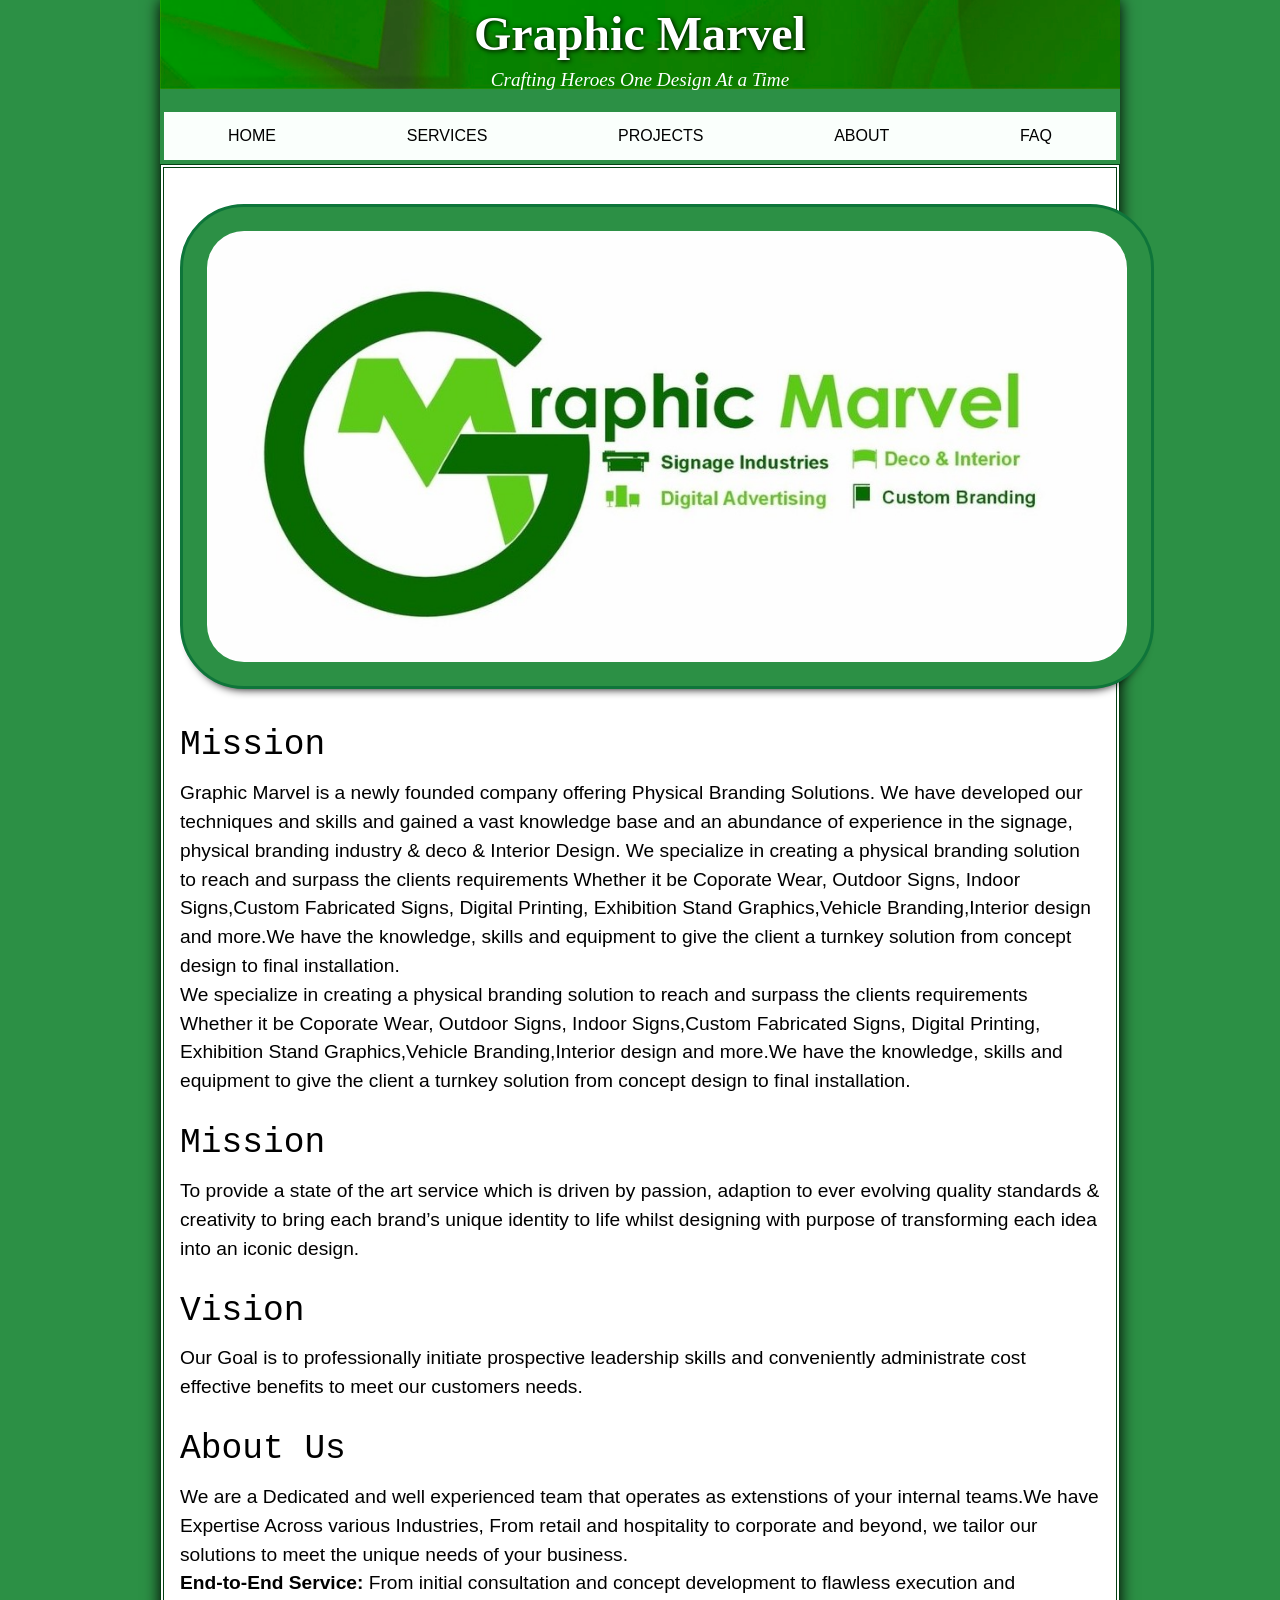
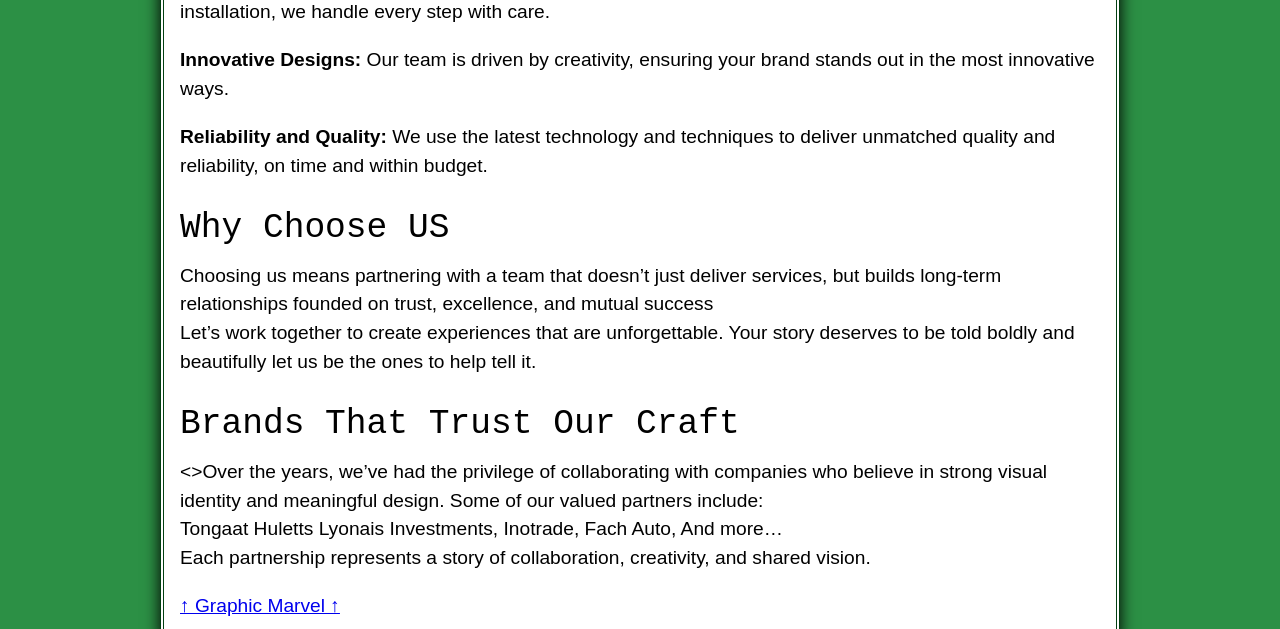
<file: index.html>
<!DOCTYPE html>
<html lang="en">
<head>
   <meta charset="UTF-8">
   <meta name="viewport" content="width=device-width, initial-scale=1.0">
   <title>Graphic Marvel</title>
   <link rel="stylesheet" href="reset.css">
   <link rel="stylesheet" href="main.css">
</head>
<body>
   <div class="wrapper">

      <header id ="top">
         <h1>Graphic Marvel</h1>
         <p>Crafting Heroes One Design At a Time</p>
      </header>


      <nav>
         <ul>
            <li><a href="index.html">Home</a></li>
            <li><a href="services.html">Services</a></li>
            <li><a href="projects.html">Projects</a></li>
            <li><a href="about.html">About</a></li>
            <li><a href="quote.html">FAQ</a></li>
         </ul>
      </nav>

      <main>
         <section class="logo">
         <img src="images/logo.jpeg" alt="Graphic Marvel">
         </section>
         
         <div class="container-md">
      <h2><code>Mission</code></h2>
      <p>Graphic Marvel is a newly founded company offering Physical Branding Solutions.
               We have developed our techniques and skills and gained a vast knowledge base and an abundance of experience in the signage, physical branding industry & deco & Interior Design. We specialize in creating a physical branding solution to reach and surpass the clients requirements Whether it be Coporate Wear, Outdoor Signs, Indoor Signs,Custom Fabricated Signs, Digital Printing, Exhibition Stand Graphics,Vehicle Branding,Interior design and more.We have the knowledge, skills and equipment to give the client a turnkey solution from concept design to final installation.<br>We specialize in creating a physical branding solution to reach and surpass the clients requirements Whether it be Coporate Wear, Outdoor Signs, Indoor Signs,Custom Fabricated Signs, Digital Printing, Exhibition Stand Graphics,Vehicle Branding,Interior design and more.We have the knowledge, skills and equipment to give the client a turnkey solution from concept design to final installation.</p>
   </div>


   <div class="container-md">
      <h2><code>Mission</code></h2>
      <p>To provide a state of the art service which is driven by passion, adaption to ever evolving quality standards & creativity to bring each brand’s unique identity to life whilst designing with purpose of transforming each idea into an iconic design.<br></p>
   </div>

   <div class="container-md">
      <h2><code>Vision</code></h2>
      <p>Our Goal is to professionally initiate prospective leadership skills and conveniently administrate cost effective benefits to meet our customers needs.<br></p>
   </div>

   <div class="container-md">
      <h2><code> About Us</code></h2>
      <p>We are a Dedicated and well experienced team that operates as extenstions of your internal teams.We have Expertise Across various Industries, From retail and hospitality to corporate and beyond, we tailor our solutions to meet the unique needs of your business.<br><b>End-to-End Service:</b> From initial consultation and concept development to flawless execution and installation, we handle every step with care.</p>
            <p><b>Innovative Designs:</b> Our team is driven by creativity, ensuring your brand stands out in the most innovative ways.</p>
            <p><b>Reliability and Quality:</b> We use the latest technology and techniques to deliver unmatched quality and reliability, on time and within budget.</p>
            <p></p>
   </div>

   <div class="container-md">
      <h2><code>Why Choose US</code></h2>
      <p> Choosing us means partnering with a team that doesn’t just deliver services, but builds long-term relationships founded on trust, excellence, and mutual success<br>Let’s work together to create experiences that are unforgettable. Your story deserves to be told boldly and beautifully let us be the ones to help tell it.</p>
   </div>

   <div class="container-md" >
      <h2><code>Brands That Trust Our Craft</code></h2>
      <>Over the years, we’ve had the privilege of collaborating with companies who believe in strong visual identity and meaningful design.
      Some of our valued partners include:<br>Tongaat Huletts Lyonais Investments, Inotrade, Fach Auto, And more…<br>Each partnership represents a story of collaboration, creativity, and shared vision.</p>

      <div class="backtotop">
        <a href="#top">&uarr; Graphic Marvel &uarr;</a>
      </div>
   </div>

   



</body>
</html>
</file>
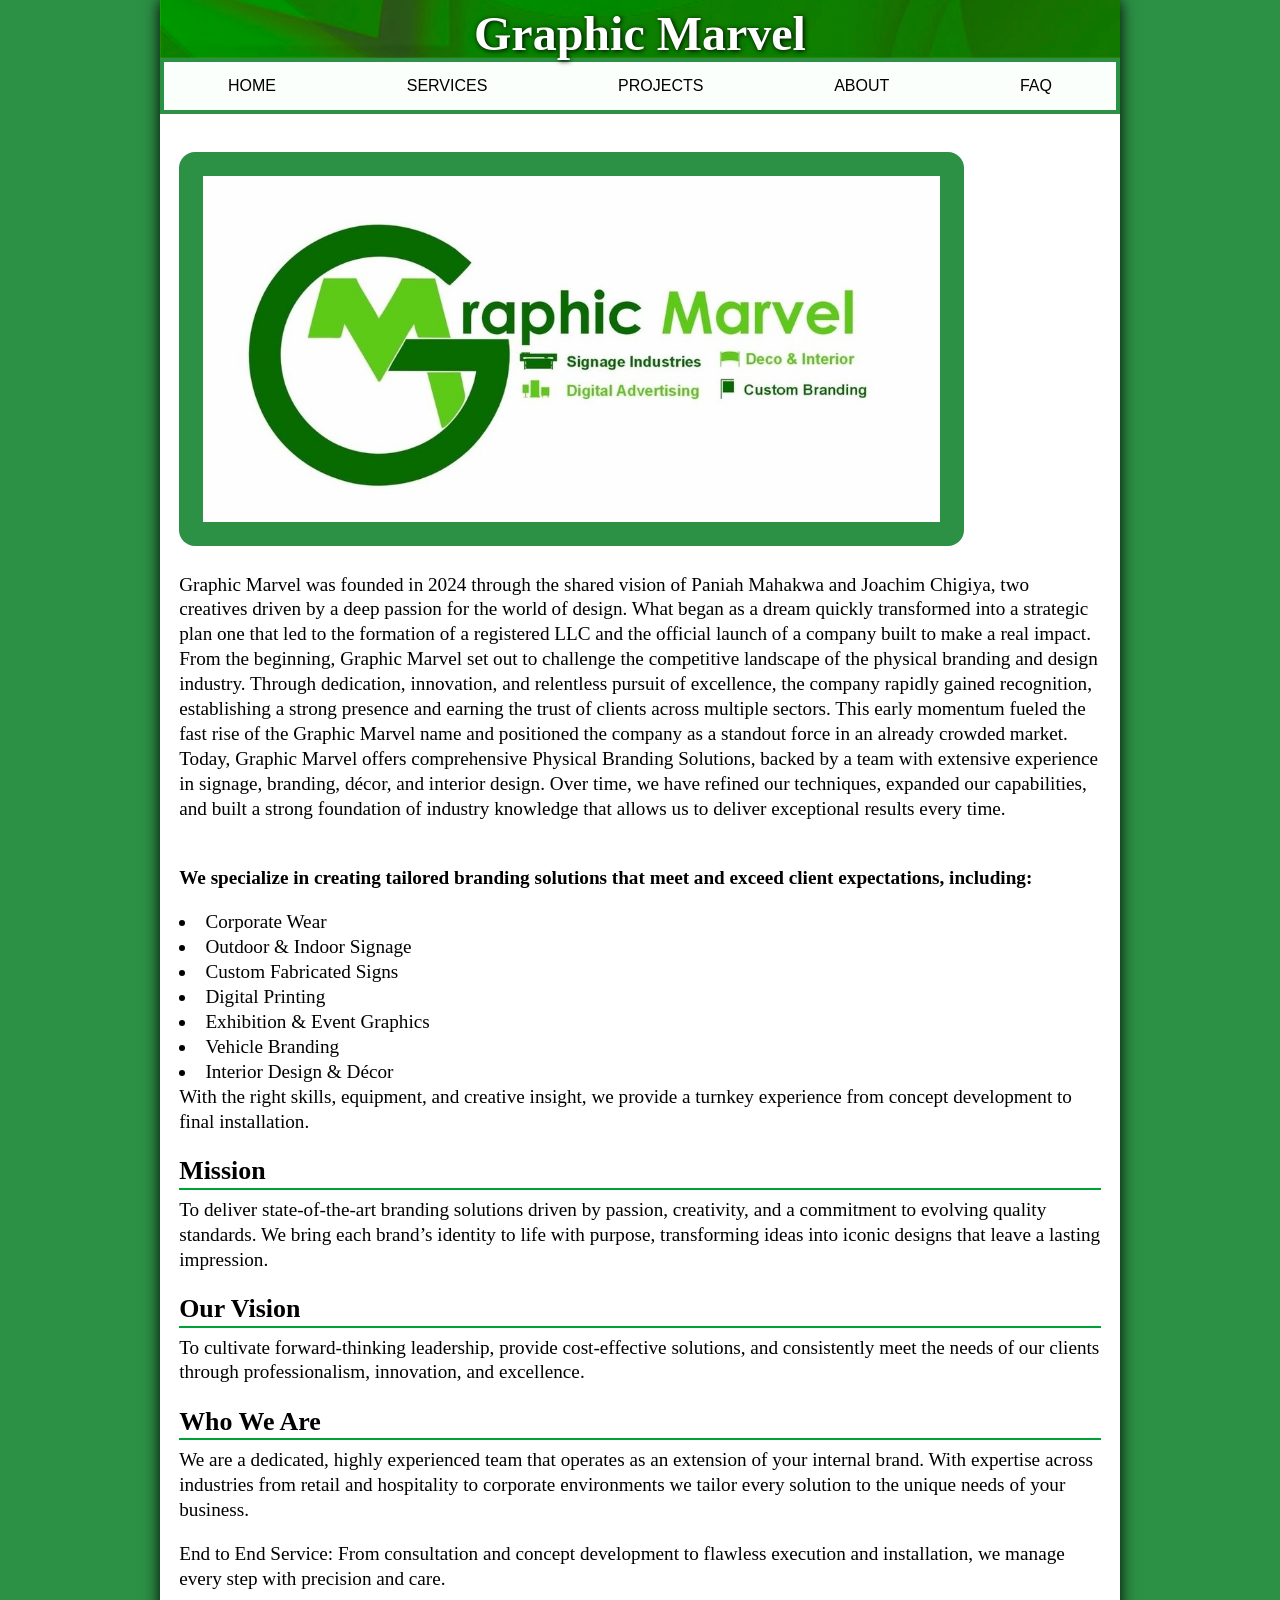
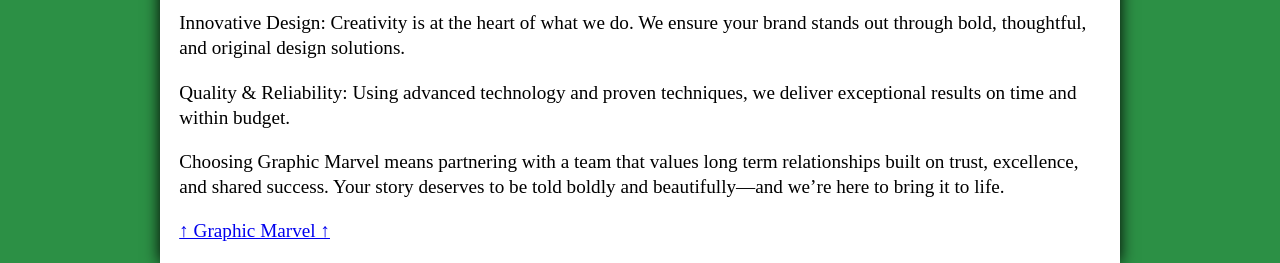
<file: about.html>
<!DOCTYPE html>
<html lang="en">
<head>
   <meta charset="UTF-8">
   <meta name="viewport" content="width=device-width, initial-scale=1.0">
   <title>Projects</title>
   <link rel="stylesheet" href="reset.css">
   <link rel="stylesheet" href="main.css">
   <link href="https://fonts.googleapis.com/css2?family=Akaya+Kanadaka&family=Satisfy&family=Sour+Gummy:ital,wght@0,100..900;1,100..900&display=swap" rel="stylesheet">
   <link rel="stylesheet" href='https://maxcdn.bootstrapcdn.com/font-awesome/4.3.0/css/font-awesome.min.css'>
</head>

<body>
   <div class="wrapper">
      <header>
         <h1>Graphic Marvel</h1>
      </header>
      <nav>
         <ul>
            <li><a href="index.html">Home</a></li>
            <li><a href="services.html">Services</a></li>
            <li><a href="projects.html">Projects</a></li>
            <li><a href="about.html">About</a></li>
            <li><a href="quote.html">FAQ</a></li>
         </ul>
      </nav>

       <section class="right-column">

         <img src="images/logo.jpeg" alt="Logo">

<p> Graphic Marvel was founded in 2024 through the shared vision of Paniah Mahakwa and Joachim Chigiya, two creatives driven by a deep passion for the world of design. What began as a dream quickly transformed into a strategic plan one that led to the formation of a registered LLC and the official launch of a company built to make a real impact.

From the beginning, Graphic Marvel set out to challenge the competitive landscape of the physical branding and design industry. Through dedication, innovation, and relentless pursuit of excellence, the company rapidly gained recognition, establishing a strong presence and earning the trust of clients across multiple sectors. This early momentum fueled the fast rise of the Graphic Marvel name and positioned the company as a standout force in an already crowded market.

Today, Graphic Marvel offers comprehensive Physical Branding Solutions, backed by a team with extensive experience in signage, branding, décor, and interior design. Over time, we have refined our techniques, expanded our capabilities, and built a strong foundation of industry knowledge that allows us to deliver exceptional results every time.</p>

<b><br><p>We specialize in creating tailored branding solutions that meet and exceed client expectations, including:</p></b>

<li>Corporate Wear</li>
<li>Outdoor & Indoor Signage</li>
<li>Custom Fabricated Signs</li>
<li>Digital Printing</li>
<li>Exhibition & Event Graphics</li>
<li>Vehicle Branding</li>
<li>Interior Design & Décor</li>

<p>With the right skills, equipment, and creative insight, we provide a turnkey experience from concept development to final installation.</p>

<h2> Mission </h2>
<p>To deliver state‑of‑the‑art branding solutions driven by passion, creativity, and a commitment to evolving quality standards. We bring each brand’s identity to life with purpose, transforming ideas into iconic designs that leave a lasting impression.</p>

<h2>Our Vision</h2>
<p>To cultivate forward‑thinking leadership, provide cost‑effective solutions, and consistently meet the needs of our clients through professionalism, innovation, and excellence.</p>

<h2>Who We Are</h2>

<p>We  are a dedicated, highly experienced team that operates as an extension of your internal brand. With expertise across industries from retail and hospitality to corporate environments we tailor every solution to the unique needs of your business.</p>

<p>End to End Service: From consultation and concept development to flawless execution and installation, we manage every step with precision and care.</p>

<p>Innovative Design: Creativity is at the heart of what we do. We ensure your brand stands out through bold, thoughtful, and original design solutions.</p>

<p>Quality & Reliability: Using advanced technology and proven techniques, we deliver exceptional results on time and within budget.</p>

<p>Choosing Graphic Marvel means partnering with a team that values long term relationships built on trust, excellence, and shared success. Your story deserves to be told boldly and beautifully—and we’re here to bring it to life.
</p>


 <div class="backtotop">
        <a href="#top">&uarr; Graphic Marvel &uarr;</a>
      </div>
</file>
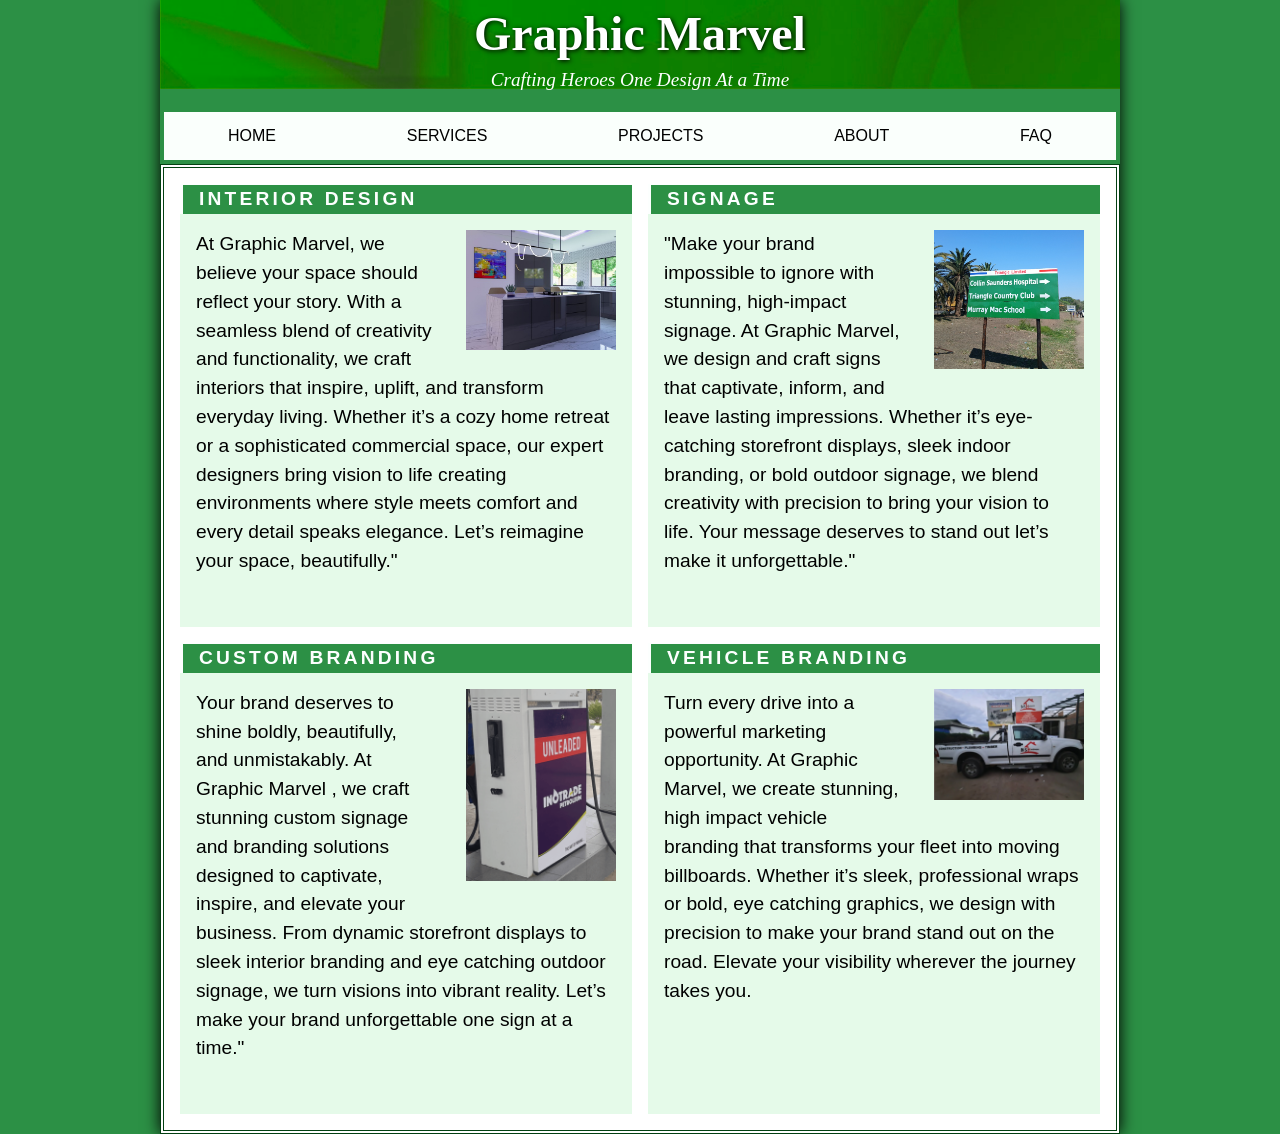
<file: projects.html>
<!DOCTYPE html>
<html lang="en">
<head>
   <meta charset="UTF-8">
   <meta http-equiv="X-UA-Compatible" content="IE=edge">
   <meta name="viewport" content="width=device-width, initial-scale=1.0">
   <title>Projects</title>
   <link rel="stylesheet" href="reset.css">
   <link rel="stylesheet" href="main.css">
   <link href="https://fonts.googleapis.com/css2?family=Akaya+Kanadaka&family=Satisfy&family=Sour+Gummy:ital,wght@0,100..900;1,100..900&display=swap" rel="stylesheet">
   <link rel="stylesheet" href='https://maxcdn.bootstrapcdn.com/font-awesome/4.3.0/css/font-awesome.min.css'>
</head>

<body>
   <div class="wrapper">
      <header>
         <h1>Graphic Marvel</h1>
         <p>Crafting Heroes One Design At a Time</p>
      </header>
      <nav>
         <ul>
            <li><a href="index.html">Home</a></li>
            <li><a href="services.html">Services</a></li>
            <li><a href="projects.html">Projects</a></li>
            <li><a href="about.html">About</a></li>
            <li><a href="quote.html">FAQ</a></li>
         </ul>
      </nav>

      <main>

<section class="projects">
   
<section class="item interiror">
    <h3>Interior Design</h3>
    <img src="images copy/interior Design 1.jpeg" alt="round loaf of bread on cutting board" class="pic-me">
    
    <p> At Graphic Marvel, we believe your space should reflect your story. With a seamless blend of creativity and functionality, we craft interiors that inspire, uplift, and transform everyday living. Whether it’s a cozy home retreat or a sophisticated commercial space, our expert designers bring vision to life creating environments where style meets comfort and every detail speaks elegance. Let’s reimagine your space, beautifully."</p>
    
</section>

<section class="item signage"> 
    <h3>Signage</h3>
    <img src="images copy/outside Sign.jpg" alt="chocolate chip muffin" class="pic-me">
    <p> "Make your brand impossible to ignore with stunning, high-impact signage. At Graphic Marvel, we design and craft signs that captivate, inform, and leave lasting impressions. Whether it’s eye-catching storefront displays, sleek indoor branding, or bold outdoor signage, we blend creativity with precision to bring your vision to life. Your message deserves to stand out let’s make it unforgettable." </p>
    
    
</section>   

<section class="item  branding">    
    <h3>Custom Branding</h3>
    <img src="images copy/Unleaded Gas Pump Branding.png" alt="Whoopie Pies" class="pic-me">
    <p> Your brand deserves to shine boldly, beautifully, and unmistakably. At Graphic Marvel , we craft stunning custom signage and branding solutions designed to captivate, inspire, and elevate your business. From dynamic storefront displays to sleek interior branding and eye catching outdoor signage, we turn visions into vibrant reality. Let’s make your brand unforgettable one sign at a time."</p>
    
   
</section>  
   
<section class="item vehicle">     
    <h3>Vehicle Branding</h3>
    <img src="images copy/vehicle 4.png" alt="Vehicle Branding" class="pic-me">
    <p> Turn every drive into a powerful marketing opportunity. At Graphic Marvel, we create stunning, high impact vehicle branding that transforms your fleet into moving billboards. Whether it’s sleek, professional wraps or bold, eye catching graphics, we design with precision to make your brand stand out on the road. Elevate your visibility wherever the journey takes you.</p>
    
    
</section>  

     
      </main>
   

   </div>

</body>
</html>
</file>
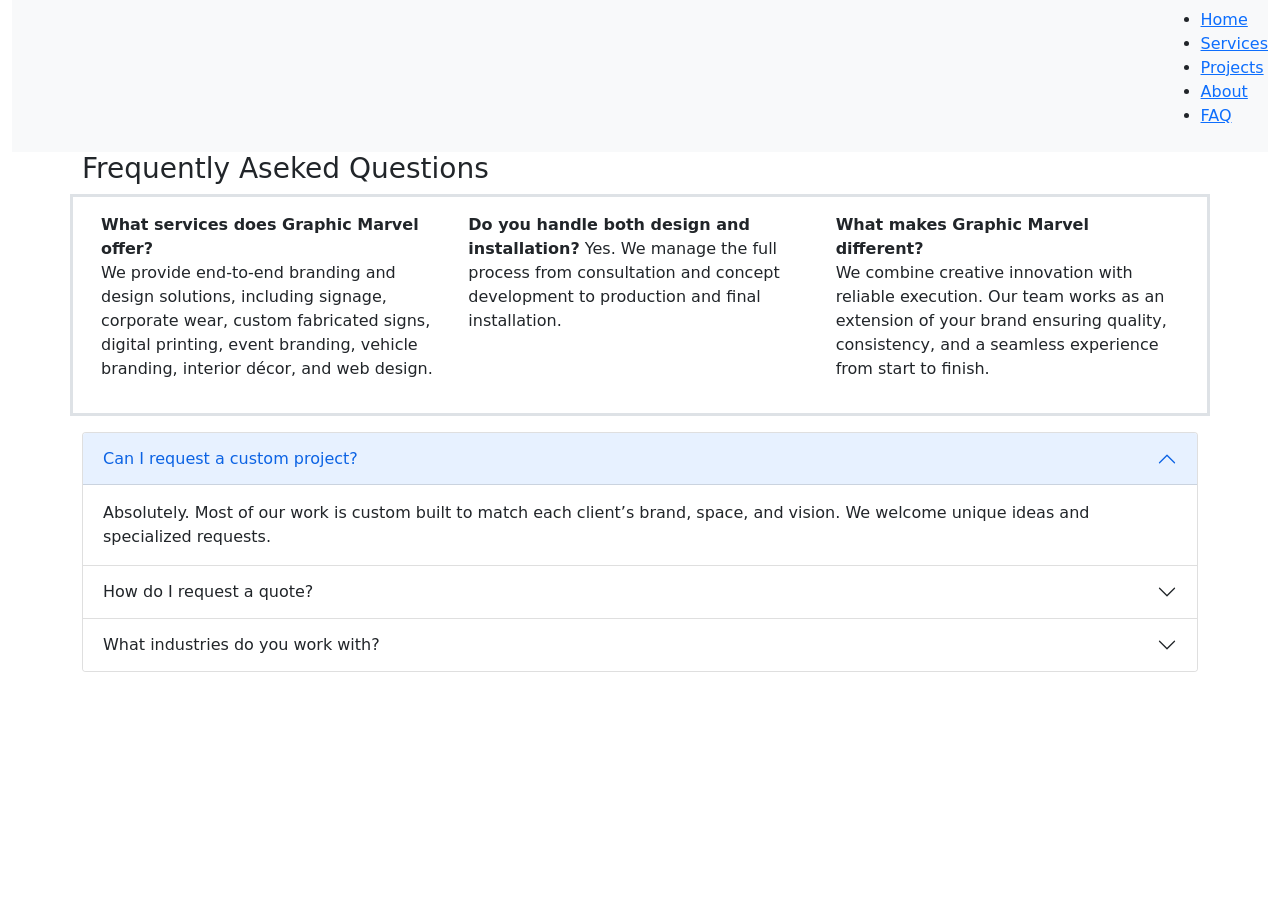
<file: quote.html>
<!DOCTYPE html>
<html lang="en">
<head>
   <meta charset="UTF-8">
   <meta http-equiv="X-UA-Compatible" content="IE=edge">
   <meta name="viewport" content="width=device-width, initial-scale=1.0">
   <title>Graphic M</title>
   <link rel="stylesheet" href="css/bootstrap.css">
   <link rel="stylesheet" href="css/my-styles.css">
   <script src="js/bootstrap.bundle.js"></script>
</head>
<body>

<header class="container-fluid">

   
   <nav class="navbar navbar-expand-lg navbar-light bg-light">
      
 
      <h1><a class="navbar-brand" href="index.html"></a></h1>
      
      <button class="navbar-toggler" type="button" data-bs-toggle="collapse" data-bs-target="#navbarSupportedContent" aria-controls="navbarSupportedContent" aria-expanded="false" aria-label="Toggle navigation">
         <span class="navbar-toggler-icon"></span>
      </button>

      <div class="collapse navbar-collapse" id="navbarSupportedContent"> 
         
         <div class="navbar-nav ms-auto">
            
            
            <ul>
            <li><a href="index.html">Home</a></li>
            <li><a href="services.html">Services</a></li>
            <li><a href="projects.html">Projects</a></li>
            <li><a href="about.html">About</a></li>
            <li><a href="quote.html">FAQ</a></li>
         </ul>
            
         </div>
         
      </div> 
   </nav>

</header>



<section class="container">
   <div class="row">
      <header>
         <h3>Frequently Aseked Questions</h3>
      </header>
   </div>

   <div class="row border border-3 mb-3 p-3">
      <section class="col-md-4">
         <p><b>What services does Graphic Marvel offer?</b><br>
We provide end‑to‑end branding and design solutions, including signage, corporate wear, custom fabricated signs, digital printing, event branding, vehicle branding, interior décor, and web design.</p>
      </section>
      <section class="col-md-4">
         <p><b>Do you handle both design and installation?</b>
Yes. We manage the full process from consultation and concept development to production and final installation.</p>
      </section>
      <section class="col-md-4">
         <p><b>What makes Graphic Marvel different?</b> <br>
We combine creative innovation with reliable execution. Our team works as an extension of your brand  ensuring quality, consistency, and a seamless experience from start to finish.</p>
      </section>
   </div>
<section class="row">

   
<div class="accordion" id="accordionBasic">

   <div class="accordion-item">

      <h2 class="accordion-header" id="headingOne">
         <button class="accordion-button" type="button" data-bs-toggle="collapse" data-bs-target="#collapseOne" aria-expanded="true" aria-controls="collapseOne">
         Can I request a custom project?
         </button>
      </h2>

      
      <div id="collapseOne" class="accordion-collapse collapse show" aria-labelledby="headingOne" data-bs-parent="#accordionBasic">

        
         <div class="accordion-body">
              Absolutely. Most of our work is custom built to match each client’s brand, space, and vision. We welcome unique ideas and specialized requests.
         </div>
      </div>
   </div>


   
   
   <div class="accordion-item">
   
      <h2 class="accordion-header" id="headingTwo">
         <button class="accordion-button collapsed" type="button" data-bs-toggle="collapse" data-bs-target="#collapseTwo" aria-expanded="false" aria-controls="collapseTwo">
           How do I request a quote?
         </button>
      </h2>

      <div id="collapseTwo" class="accordion-collapse collapse" aria-labelledby="headingTwo" data-bs-parent="#accordionBasic">

        
         <div class="accordion-body">
           You can submit a quote request through our website’s contact form or reach out directly via email or phone. We typically respond within 24–48 hours.
         </div>
      </div>
   </div>



   <div class="accordion-item">

     
      <h2 class="accordion-header" id="headingThree">
         <button class="accordion-button collapsed" type="button" data-bs-toggle="collapse" data-bs-target="#collapseThree" aria-expanded="false" aria-controls="collapseThree">
            What industries do you work with?
         </button>
      </h2>

      
      <div id="collapseThree" class="accordion-collapse collapse" aria-labelledby="headingThree" data-bs-parent="#accordionBasic">

        
         <div class="accordion-body">
              We partner with a wide range of sectors, including corporate, retail, industrial, automotive, real estate, and community organizations.
         </div>
   </div>


</div>


</section>

</section>

</body>
</html>
</file>
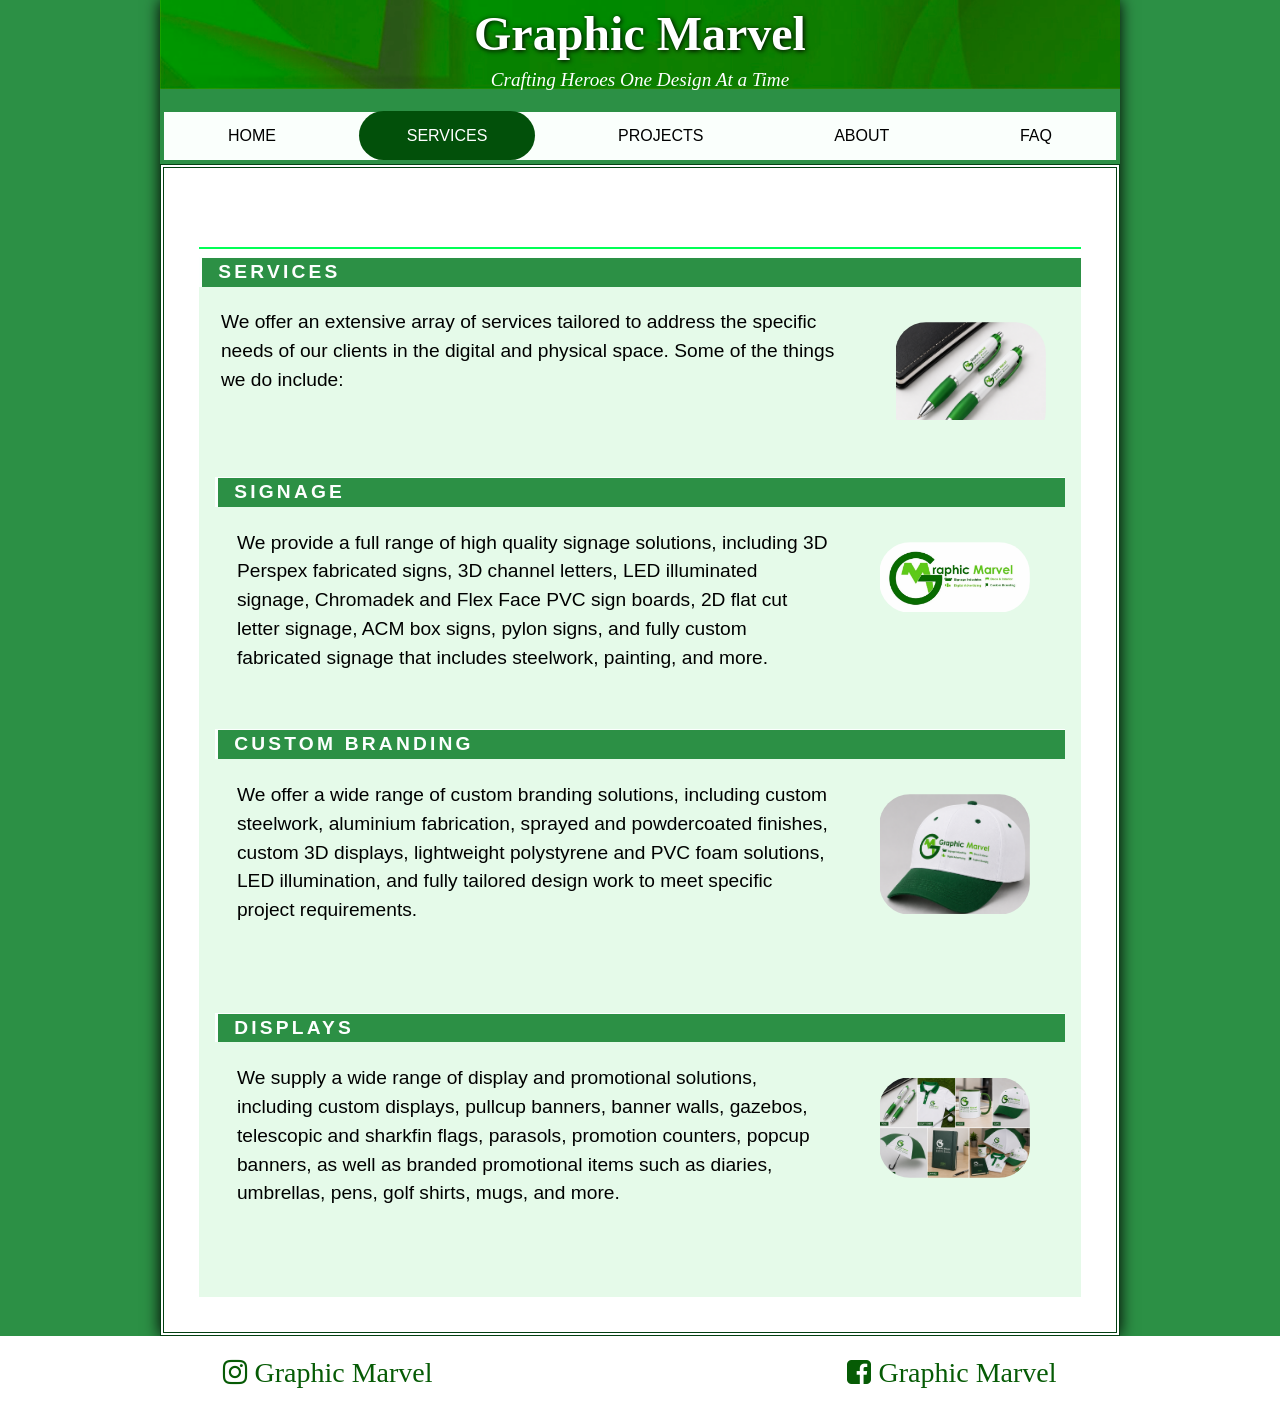
<file: services.html>
<!DOCTYPE html>
<html lang="en">
<head>
   <meta charset="UTF-8">
   <meta name="viewport" content="width=device-width, initial-scale=1.0">
   <title>Services</title>
   <link rel="stylesheet" href="reset.css">
   <link rel="stylesheet" href="main.css">
   <link href="https://fonts.googleapis.com/css2?family=Akaya+Kanadaka&family=Satisfy&family=Sour+Gummy:ital,wght@0,100..900;1,100..900&display=swap" rel="stylesheet">
   <link rel="stylesheet" href='https://maxcdn.bootstrapcdn.com/font-awesome/4.3.0/css/font-awesome.min.css'>
</head>

<body>
   <div class="wrapper">
      <header>
         <h1>Graphic Marvel</h1>
         <p>Crafting Heroes One Design At a Time</p>
      </header>
      <nav>
         <ul>
            <li><a href="index.html">Home</a></li>
            <li><a href="services.html" class="current">Services</a></li>
            <li><a href="projects.html">Projects</a></li>
            <li><a href="about.html">About</a></li>
            <li><a href="contact.html">FAQ</a></li>

         </ul>
      </nav>

      <main>
         <section class="services">

            <h2>Services</h2>

<section class="food">
   
<section class="item bread">
    <h3>Services</h3>
    <img src="images/Pens.png" alt="steelwork" class="pic-right">
    
    <p>We offer an extensive array of services tailored to address the specific needs of our clients in the digital and physical space.
               Some of the things we do include:</p>
    

<section class="item muffin"> 
    <h3>Signage</h3>
    <img src="images/logo.jpeg" alt="signage" class="pic-right">
    <p> We provide a full range of high quality signage solutions, including 3D Perspex fabricated signs, 3D channel letters, LED illuminated signage, Chromadek and Flex Face PVC sign boards, 2D flat cut letter signage, ACM box signs, pylon signs, and fully custom fabricated signage that includes steelwork, painting, and more.</p>
    
    
</section>   

<section class="item whoopie">    
    <h3>Custom Branding</h3>
    <img src="images/Cap.png" alt="Whoopie Pies" class="pic-right">
    <p> We offer a wide range of custom branding solutions, including custom steelwork, aluminium fabrication, sprayed and powdercoated finishes, custom 3D displays, lightweight polystyrene and PVC foam solutions, LED illumination, and fully tailored design work to meet specific project requirements. </p>
    
 
    </p>
</section>  
   
<section class="item cat">     
    <h3>Displays</h3>
    <img src="images/Branding copy.png" alt="cap" class="pic-right">
    <p>  We supply a wide range of display and promotional solutions, including custom displays, pullcup banners, banner walls, gazebos, telescopic and sharkfin flags, parasols, promotion counters, popcup banners, as well as branded promotional items such as diaries, umbrellas, pens, golf shirts, mugs, and more.
    
</section>  


</section>

</main>



</div>
</body>
</html>
           

 </section>
      </main>

      <footer>

         <a href="https://www.instagram.com/graphic_marvel_?utm_source=ig_web_button_share_sheet&igsh=ZDNlZDc0MzIxNw==">
            <i class="fa fa-instagram"></i> Graphic Marvel
         </a>

         <a href="https://www.facebook.com/share/1BdkAk2jqA/?mibextid=wwXIfr">
            <i class="fa fa-facebook-square"></i> Graphic Marvel
         </a>

      </footer>
   </div>

</body>
</html>
</file>
<file: main.css>
body{
   font-family: Cambria, Cochin, Georgia, Times, 'Times New Roman', serif;
   background-color: rgb(44, 84, 47);
   color: rgb(255, 255, 255);
}

H1 {
   font-size: 250%;
}

.wrapper {
   max-width: 48rem;
   margin: 0 auto;
}

header {
   background: url(images/bkg\ header.png);
   background-repeat: no-repeat;
   background-position: bottom;
   background-size: cover;
   background-color: rgb(40, 111, 40);
   padding: 10px 0 0 0;
   text-align: center;
   position: relative;
}


nav{
   background-color: rgb(205, 230, 201);
   border: 4px solid rgb(2, 80, 10);
   text-transform: uppercase;
   border: 2px solid green;
   text-transform: uppercase;
}

nav ul {
   display: flex;
   justify-content: space-around;
   flex-wrap: wrap;
}

nav li {
   list-style-type: none;
   padding: 1rem;
}

nav a {
   color: rgb(0, 0, 0);
   text-decoration: none;
   padding: 1rem 2rem;
}

nav a:hover,
   .current {
   background-color: rgb(2, 80, 10);
   color: white;

   border-radius: 2rem;
}

.main-column {
   font-size: 120%;
   padding: 1em 1em 1em 1em ;
}

.main-column h2{
   font-size: 135%;
   border-bottom:2px solid #2c9045;
   padding: 0.em
}

footer{
   background-color: #ffffff;
   color: rgb(2, 80, 10);
   padding: 1rem;
   display: flex;
   justify-content: space-around;
   align-items: center;
}

footer a {
   color: rgb(6, 91, 5);
   padding: 0.2em;
   font-size: 175%;
   text-decoration: none;
 }

 footer a:hover{
   color:black;
   text-shadow: 0 0 5px white
 }

 .services p{
   padding:0.3em 0.3em 0.3em 0.3em;
}

.services h2{
   font-size: 150%;
   color: #ffffff;
   border-bottom:2px solid #00ff55;
   padding: 0.em;
}

.services {
   padding:1em 1em 1em 1em;
}

.services li{
   list-style-image: url();
   padding: 7.5px;
   list-style-position: inside;
}



.services img {
   border-radius: 50px;
   padding: 1em 1em 1em 1em ; 
}


.left-column {
   font-size: 120%;
}

.left-column h2{
   font-size: 135%;
   border-bottom:2px solid #00ff55;
   padding: 0.em;
}


.right-column {
   font-size: 120%;
   padding: 1em 1em 1em 1em;
   line-height: 1.3;
   background-color: white;
   color: #000000;
}

.right-column h2{
   font-size: 135%;
   border-bottom:2px solid #00a136;
   

}

.right-column li {
   list-style-position: inside;
}

.right-column img {
   background-color: #2c9045;
   align-items: center;
   border-radius: 1rem;
   padding: 1.5rem;
   max-width: 80%;
   margin: 1em auto;
}



Projects
div.wrapper {
    max-width: 960px;
    margin: 0 auto;
    box-shadow: 0 0 15px black;
}


/* IMAGE STYLES
----------------------------*/
img {
    max-width: 100%;
    height: auto;
}

img.pic-me {
    float: right;
    margin: 0 0 1rem 2rem;
    transition: all 1s ease;
    width: 150px;
    height: auto;
} 

img.pic-me:hover {
    transform: scale(1.2);
}

img.award {
    width: 120px;
    position: absolute;
    top: 0;
    right: -40px;
    z-index: 2;
    transition: all 1s ease;
}

img.award:hover {
    transform: rotate(360deg) scale(1.2);
}



/* HEADINGS
----------------------------*/

h3 {
    text-transform: uppercase;
    letter-spacing: .2rem;
    color: #007a49;
    border-top: 1px solid;
    border-left: 3px solid;
    padding-left: 1rem;
    clear: both;
}

Projects
* {
    box-sizing: border-box;
}

body {
    font-family: Georgia, serif;
    background-color:#2c9045;
}

div.wrapper {
    max-width: 960px;
    margin: 0 auto;
    box-shadow: 0 0 15px black;
}



img {
    max-width: 100%;
    height: auto;
}

img.pic-right {
    float: right;
    margin: 0 0 1rem 2rem;
    transition: all 1s ease;
    width: 150px;
    height: auto;
} 

img.pic-right:hover {
    transform: scale(1.2);
}

img.award {
    width: 120px;
    position: absolute;
    top: 0;
    right: -40px;
    z-index: 2;
    transition: all 1s ease;
}

img.award:hover {
    transform: rotate(360deg) scale(1.2);
}



h1 {
    font-family:Cambria, Cochin, Georgia, Times, 'Times New Roman', serif;
    font-size: 300%;
    text-shadow: 1px 1px 5px black;
}

h2 {
    font-family: 'Stint Ultra Expanded', Geprgia, serif;
    margin-bottom: .5rem;
    font-size: 180%;
}

h3 {
    text-transform: uppercase;
    letter-spacing: .2rem;
    color: #fcfffe;
    border-top: 1px solid;
    border-left: 3px solid;
    padding-left: 1rem;
    clear: both;
}




header {
    color: white;
    background: url(images/bkg\ header.png);
    background-repeat:  no-repeat;
    background-position: bottom;
    background-size: cover;
    text-align: center;
    padding: 10px 0 0 0;
    position: relative;
}

header p {
    font-style: italic;
    font-size: 1.2rem;
    margin-top: .75rem;
}




nav {
    font-family: verdana, sans-serif;
    background-color:#fafffc;
    border: 4px solid #2c9045;
    text-transform: uppercase;
}

nav ul {
    display: flex;
    justify-content: space-between;
}

nav li {
    padding: 1rem;
    list-style-type: none;
}

nav li a  {
    padding: 1rem 3rem;
    text-decoration: none;
    transition: all 1.5s ease;
    border-radius: 3rem;
}

nav li a:hover {
    background-color: rgb(2, 80, 10);
   color: white;

   border-radius: 2rem;
}



main {
    font-family: sans-serif;
    background-color: white;
    line-height: 1.5;
    font-size: 120%;
    color: #000000;
    padding: 1rem;
    border: double 4px #034012;
}



section.projects { 
   display:grid;
   grid-template-columns: 1fr 1fr;
   gap: 1rem;
    
}

section.item { 
    background-color: #e5fae9;
    padding: 0 1rem 2rem 1rem;
    position: relative;
}

section.item h3 {
    margin-left: -1rem;
    margin-right: -1rem;
    margin-bottom: 1rem;
    background-color: #2c9045;
}

p.more a { 
    text-decoration: none;
    border-bottom: 1px dotted;
    padding-bottom: .2rem;
    font-family: verdana, sans-serif;
    text-transform: uppercase;
    font-size: .8rem;
    position: absolute;
    bottom: 0;
    right: 1rem;
}


section.bread {
  grid-column: 2/3;  
  grid-row: 1/2;
}

section.muffin {
    grid-column: 2/3;
    grid-row: 2/3;
}

section.whoopie {
    grid-column: 1/2;
    grid-row: 1/2;
}

section.cat {
    grid-column: 1/2;
    grid-row: 2/3;
}



section:is(.logo) img {

   background-color: #2c9045;
   border: 2px solid #89a0ae;
   align-items: center;
   border-radius: 1rem;
   padding: 1.5rem;
   max-width: 80%;
   margin: 1em auto;
}

section:is( .logo) img {
   max-width: 100%;
   border: 3px solid rgb(14, 117, 58);
   border-radius: 4rem;
   box-shadow: 0 10px 10px -10px rgb(0, 0, 0);
   transition:all 1.5s ease;
   animation: picfade 1.5s ease 1s ;
}

section:is( .logo) img:hover{
   transform: scale(1.2);
   position: relative;
   z-index: 2;
   border-radius: 0;
   box-shadow: 0 20px 30px black;
}


section:hover img:not(:hover) {
   transform: scale(.9);
   opacity: 30%;
   filter:  blur(2px);
}


@keyframes picfade {
   from {
      transform: scale (.5);
      filter: blur(15px);
      opacity: 0;
   }


   to{
      opacity: 1;
   }
}


Media Query

@media screen and (max-width: 650px) {
   
   .wrapper{
      width: 100%;
      grid-template-columns:1fr;
      margin: 0;
   }

   header,
   nav,
   main,
   footer{
      grid-column: 1/2;
   }

   header{
      padding: 1rem;
      text-align: center;
      background-size: contain;
   }

   h1{
      font-size: 175%;
   }

   nav a {
      padding: 1.5rem;
   }


   main{
      padding: 1rem;
      font-size: 135%;
   }

   figure.right {
      width: 30%;
      font-size: 75%;
   }

   h2 {
     font-size: 125;
   }

   div.backtop {
      display: block;
   }

}
</file>
<file: css/my-styles.css>
/* Custom styles for the Breakpoints page
------------------------------------- */
body.breakpoints div {
   background-color: #dedede;
   border: 3px solid silver;
   margin-top: 1em;
   padding: 1em 2em;
}


/* Custom styles for the Classes page
------------------------------------- */
body.columns .row {
   background-color: #89a0ae;
}

body.classes li {
   margin-bottom: .75em;
}

body.classes code {
   font-size: 1.2rem;
}



/* Custom styles for the Sidebar page
------------------------------------- */

body.sidebar {
   background-color: #fffbeb;
}

body.sidebar figure.pic-right {
   float: right;
   width: 150px;
   margin: 0 0 1em 2em;
   font-size: 60%;
   font-style: italic;
   text-align: center;
}

body.sidebar figure.pic-right img {
   max-width: 100%;
   border-radius: 3em;
   border: 3px solid silver;
}

body.sidebar main {
   padding-top: 1em;
   background-color: white;
   border: 2px solid silver;
   border-bottom-right-radius: 2em;
   border-bottom-left-radius: 2em;
}
</file>
